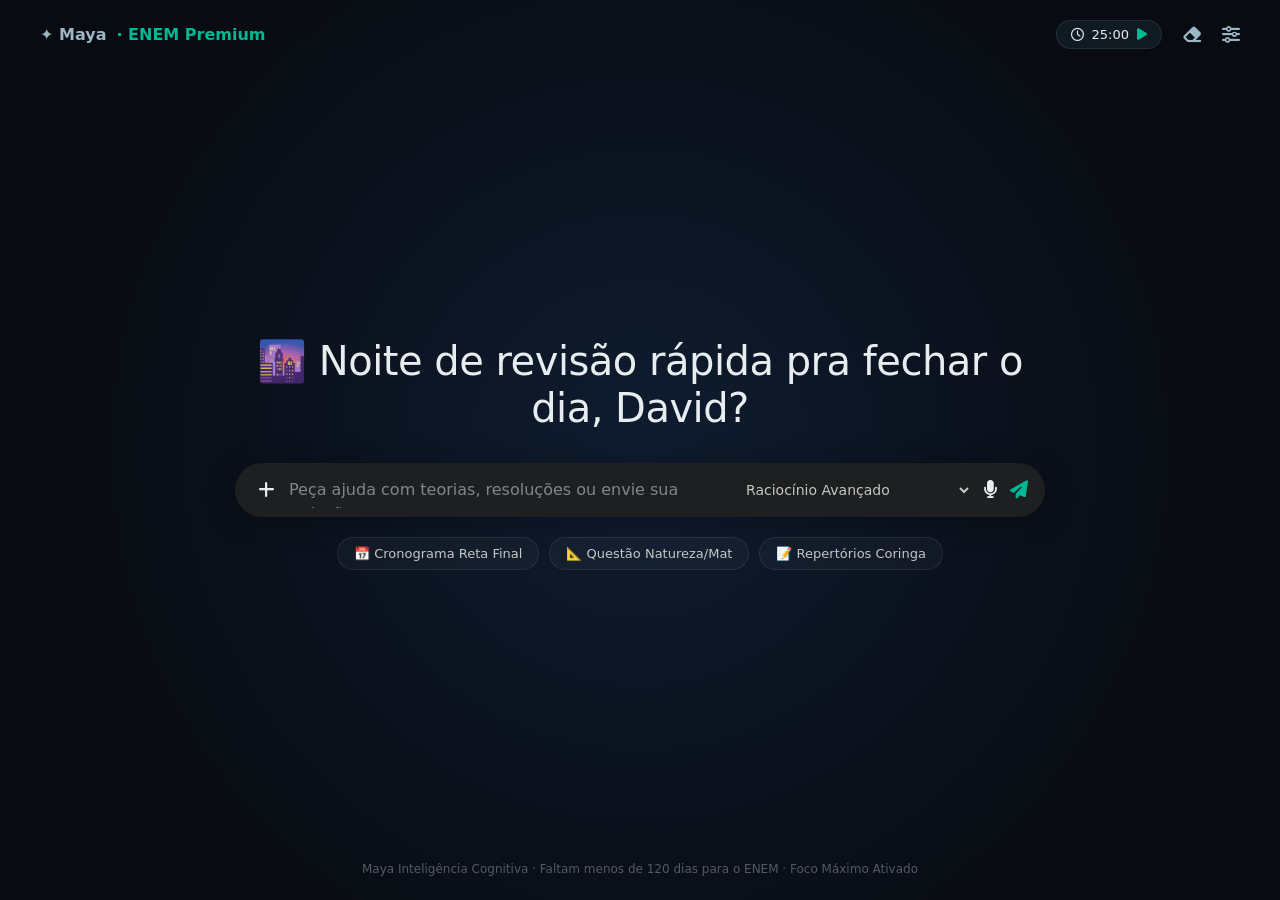
<file: index.html>
<!DOCTYPE html>
<html lang="pt-BR">
<head>
  <meta charset="UTF-8" />
  <meta name="viewport" content="width=device-width, initial-scale=1.0" />
  <title>Maya · ENEM Advanced Intelligence</title>
  <link rel="stylesheet" href="https://cdnjs.cloudflare.com/ajax/libs/font-awesome/6.5.0/css/all.min.css" />
  <link rel="stylesheet" href="style.css">
</head>
<body>

  <!-- TOP BAR -->
  <header class="top-bar">
    <div class="brand">✦ Maya <span>· ENEM Premium</span></div>
    <div class="top-actions">
      <!-- Cronômetro Avançado de Estudos -->
      <div class="pomodoro-container">
        <i class="fa-regular fa-clock"></i>
        <span id="timerDisplay">25:00</span>
        <button class="pomodoro-btn" id="btnPomodoro" title="Iniciar Bloco de Foco"><i class="fas fa-play"></i></button>
      </div>
      <button class="utility-btn" id="resetChat" title="Limpar Painel"><i class="fas fa-eraser"></i></button>
      <button class="utility-btn" title="Configurações Avançadas"><i class="fas fa-sliders"></i></button>
    </div>
  </header>

  <!-- DASHBOARD CENTRAL -->
  <main class="dashboard-container" id="dashboard">
    
    <!-- Tela de Boas-Vindas Estilo Gemini (image_fd077c.png) -->
    <div class="welcome-screen" id="welcomeScreen">
      <h1 id="greetingText">E aí, David, qual o plano de estudo hoje?</h1>
    </div>

    <!-- Histórico de Conversa Oculto Inicialmente -->
    <div class="chat-history" id="chatHistory"></div>

    <!-- Barra Estilo Pílula Centralizada -->
    <div class="search-pill-container">
      <!-- Botão Adicionar (+) para Redações/Questões -->
      <button class="pill-btn" onclick="document.getElementById('fileAttachment').click()" title="Anexar redação ou imagem da questão">
        <i class="fas fa-plus"></i>
      </button>
      <input type="file" id="fileAttachment" accept="image/*,text/plain,.pdf" />

      <textarea id="inputMensagem" placeholder="Peça ajuda com teorias, resoluções ou envie sua redação..." rows="1"></textarea>

      <!-- Ações Direitas (Seletor Inteligente + Microfone + Enviar) -->
      <div class="pill-right-actions">
        <select class="dropdown-raciocinio" id="modoEstudo" title="Mudar Modo de Raciocínio">
          <option value="raciocinio">Raciocínio Avançado</option>
          <option value="redacao">Corretor Redação Nota 1000</option>
          <option value="simulado">Simulado Flash</option>
          <option value="revisao">Resumos Ativos</option>
        </select>
        
        <button class="pill-btn" id="btnVoice" title="Digitar por voz"><i class="fas fa-microphone"></i></button>
        <button class="pill-btn" id="btnEnviar" style="color: #00b894;" title="Enviar comando"><i class="fas fa-paper-plane"></i></button>
      </div>
    </div>

    <!-- Tags de Atalho Rápidas -->
    <div class="quick-tags" id="quickTags">
      <button class="tag-btn" data-text="Analise meu cronograma de reta final para o ENEM">📅 Cronograma Reta Final</button>
      <button class="tag-btn" data-text="Me mande uma questão inédita de Matemática e Natureza nível difícil">📐 Questão Natureza/Mat</button>
      <button class="tag-btn" data-text="Quais os repertórios coringas mais eficientes para eixos sociais na redação?">📝 Repertórios Coringa</button>
    </div>

  </main>

  <!-- FOOTER CONTADOR -->
  <footer class="footer-info">
    Maya Inteligência Cognitiva · Faltam menos de 120 dias para o ENEM · Foco Máximo Ativado
  </footer>

  <script src="script.js"></script>
</body>
</html>
</file>
<file: style.css>
* {
  margin: 0;
  padding: 0;
  box-sizing: border-box;
  font-family: 'Segoe UI', system-ui, -apple-system, sans-serif;
}

body {
  background: #080b11;
  background: radial-gradient(circle at center, #0f1c30 0%, #080b11 75%);
  color: #e8edf0;
  min-height: 100vh;
  display: flex;
  flex-direction: column;
  justify-content: space-between;
  overflow: hidden;
}

/* ===== TOP BAR ===== */
.top-bar {
  display: flex;
  justify-content: space-between;
  align-items: center;
  padding: 20px 40px;
  z-index: 10;
  transition: all 0.6s ease;
}

/* ===== HEADER EM MODO ESTUDO ===== */
.top-bar.estudo-ativo {
  border-bottom: 2px solid #00b894;
  box-shadow: 0 4px 40px rgba(0, 184, 148, 0.12);
  transition: all 0.6s ease;
}

.brand {
  display: flex;
  align-items: center;
  gap: 10px;
  font-size: 16px;
  font-weight: 600;
  color: #9bb7c4;
}

.brand span {
  color: #00b894;
}

.top-actions {
  display: flex;
  align-items: center;
  gap: 20px;
}

.pomodoro-container {
  background: rgba(31, 52, 62, 0.4);
  border: 1px solid rgba(47, 68, 80, 0.5);
  padding: 6px 14px;
  border-radius: 20px;
  display: flex;
  align-items: center;
  gap: 8px;
  font-size: 13px;
}

.pomodoro-btn {
  background: none;
  border: none;
  color: #00b894;
  cursor: pointer;
}

.top-bar button.utility-btn {
  background: none;
  border: none;
  color: #9bb7c4;
  font-size: 18px;
  cursor: pointer;
  transition: 0.2s;
}

.top-bar button.utility-btn:hover {
  color: #fff;
}

/* ===== BADGE DE MODO ESTUDO ===== */
.status-badge {
  display: inline-block;
  background: rgba(0, 184, 148, 0.12);
  border: 1px solid #00b894;
  color: #00b894;
  font-size: 10px;
  font-weight: 600;
  padding: 2px 14px;
  border-radius: 12px;
  letter-spacing: 0.4px;
  margin-top: 3px;
  animation: pulseGlow 1.8s infinite ease-in-out;
  backdrop-filter: blur(4px);
  box-shadow: 0 0 20px rgba(0, 184, 148, 0.08);
  transition: all 0.4s ease;
}

@keyframes pulseGlow {
  0%, 100% {
    opacity: 0.7;
    transform: scale(1);
    box-shadow: 0 0 10px rgba(0, 184, 148, 0.1);
  }
  50% {
    opacity: 1;
    transform: scale(1.04);
    box-shadow: 0 0 30px rgba(0, 184, 148, 0.3);
  }
}

/* ===== AVATAR COM AURA PULSANTE ===== */
.avatar-wrapper {
  position: relative;
  display: inline-block;
}

.pulse-ring {
  position: absolute;
  top: -4px;
  left: -4px;
  width: 52px;
  height: 52px;
  border-radius: 50%;
  border: 2px solid rgba(0, 184, 148, 0.3);
  animation: ringPulse 2s infinite ease-out;
  pointer-events: none;
  opacity: 0;
  transition: opacity 0.6s ease;
}

.pulse-ring.ativo {
  opacity: 1;
}

@keyframes ringPulse {
  0% {
    transform: scale(0.85);
    opacity: 0.6;
  }
  100% {
    transform: scale(1.5);
    opacity: 0;
  }
}

/* ===== MAIN CENTER AREA ===== */
.dashboard-container {
  flex: 1;
  display: flex;
  flex-direction: column;
  justify-content: center;
  align-items: center;
  width: 100%;
  max-width: 850px;
  margin: 0 auto;
  padding: 20px;
  position: relative;
  transition: justify-content 0.5s ease;
}

.dashboard-container.active-chat {
  justify-content: flex-start;
}

/* WELCOME SCREEN */
.welcome-screen {
  text-align: center;
  margin-bottom: 32px;
  transition: all 0.5s ease;
}

.welcome-screen h1 {
  font-size: 40px;
  font-weight: 400;
  color: #e8edf0;
  letter-spacing: -0.5px;
}

/* ===== CHAT HISTORY LOG ===== */
.chat-history {
  width: 100%;
  flex: 1;
  display: none;
  flex-direction: column;
  gap: 20px;
  overflow-y: auto;
  padding-right: 10px;
  margin-bottom: 24px;
  max-height: 55vh;
  transition: background 0.8s ease;
}

/* ===== FUNDO DO CHAT EM MODO ESTUDO ===== */
.chat-history.modo-estudo {
  background: rgba(0, 184, 148, 0.02);
}

.chat-history::-webkit-scrollbar {
  width: 6px;
}
.chat-history::-webkit-scrollbar-thumb {
  background: rgba(255,255,255,0.1);
  border-radius: 4px;
}

.msg-row {
  display: flex;
  flex-direction: column;
  width: 100%;
}

.msg-row.user-row { align-items: flex-end; }
.msg-row.maya-row { align-items: flex-start; }

.bubble {
  max-width: 85%;
  padding: 14px 20px;
  border-radius: 18px;
  font-size: 15px;
  line-height: 1.6;
  transition: all 0.3s ease;
}

.user-row .bubble {
  background: #1f343e;
  color: #e8edf0;
}

.maya-row .bubble {
  background: transparent;
  color: #e8edf0;
  padding-left: 0;
}

/* ===== BOLHAS DA MAYA EM MODO ESTUDO ===== */
.chat-history.modo-estudo .maya-row .bubble {
  border-left: 2px solid #00b894;
  padding-left: 16px;
}

.bubble-meta {
  font-size: 11px;
  color: #7f9ba8;
  margin-bottom: 5px;
  text-transform: uppercase;
  letter-spacing: 0.5px;
}

.maya-row .bubble-meta { 
  color: #00b894; 
  font-weight: bold; 
  transition: all 0.3s ease;
}

.thinking-box {
  background: rgba(0, 184, 148, 0.05);
  border-left: 2px solid #00b894;
  padding: 10px 15px;
  margin-bottom: 12px;
  border-radius: 4px;
  font-size: 13px;
  color: #9bb7c4;
}

/* ===== CENTRAL PILL INPUT ===== */
.search-pill-container {
  width: 100%;
  background: #1e1f20;
  border-radius: 32px;
  padding: 8px 16px 8px 22px;
  display: flex;
  align-items: center;
  gap: 14px;
  border: 1px solid transparent;
  box-shadow: 0 4px 30px rgba(0,0,0,0.3);
  transition: border 0.2s, box-shadow 0.2s;
}

.search-pill-container:focus-within {
  border-color: rgba(255, 255, 255, 0.15);
  box-shadow: 0 4px 40px rgba(0,0,0,0.5);
}

.pill-btn {
  background: none;
  border: none;
  color: #e8edf0;
  font-size: 18px;
  cursor: pointer;
  display: flex;
  align-items: center;
  justify-content: center;
  transition: color 0.2s;
}

.pill-btn:hover { color: #00b894; }

#inputMensagem {
  flex: 1;
  background: transparent;
  border: none;
  outline: none;
  color: #e8edf0;
  font-size: 16px;
  resize: none;
  max-height: 120px;
  font-family: inherit;
  line-height: 1.5;
  padding: 6px 0;
}

#inputMensagem::placeholder {
  color: #80868b;
}

.pill-right-actions {
  display: flex;
  align-items: center;
  gap: 12px;
}

/* Dropdown Raciocínio */
.dropdown-raciocinio {
  background: transparent;
  border: none;
  color: #c4c7c5;
  font-size: 14px;
  cursor: pointer;
  padding: 6px 10px;
  border-radius: 16px;
  outline: none;
  transition: background 0.2s;
  font-weight: 500;
}

.dropdown-raciocinio:hover {
  background: rgba(255,255,255,0.05);
}

.dropdown-raciocinio option {
  background: #1e1f20;
  color: #e8edf0;
}

/* ===== QUICK ACCELERATORS ===== */
.quick-tags {
  display: flex;
  gap: 10px;
  margin-top: 20px;
  flex-wrap: wrap;
  justify-content: center;
  transition: all 0.3s;
}

.tag-btn {
  background: rgba(255,255,255,0.03);
  border: 1px solid rgba(255,255,255,0.08);
  color: #c4c7c5;
  padding: 8px 16px;
  border-radius: 20px;
  font-size: 13px;
  cursor: pointer;
  transition: 0.2s;
}

.tag-btn:hover {
  background: rgba(255,255,255,0.08);
  border-color: rgba(255,255,255,0.2);
  color: #fff;
}

/* ===== FOOTER ===== */
.footer-info {
  text-align: center;
  font-size: 12px;
  color: #4f5b66;
  padding: 24px;
}

/* Hidden file element */
#fileAttachment { display: none; }

/* ===== RESPONSIVIDADE ===== */
@media (max-width: 600px) {
  .top-bar {
    padding: 12px 16px;
    flex-wrap: wrap;
    gap: 8px;
  }

  .brand {
    font-size: 14px;
  }

  .top-actions {
    gap: 12px;
    flex-wrap: wrap;
  }

  .pomodoro-container {
    font-size: 11px;
    padding: 4px 10px;
  }

  .welcome-screen h1 {
    font-size: 24px;
  }

  .search-pill-container {
    border-radius: 20px;
    padding: 6px 12px;
    gap: 10px;
  }

  #inputMensagem {
    font-size: 14px;
  }

  .pill-right-actions {
    gap: 6px;
  }

  .dropdown-raciocinio {
    font-size: 11px;
    padding: 4px 6px;
  }

  .quick-tags {
    gap: 6px;
  }

  .tag-btn {
    font-size: 11px;
    padding: 5px 12px;
  }

  .chat-history {
    max-height: 45vh;
    padding-right: 4px;
  }

  .bubble {
    font-size: 13px;
    padding: 10px 14px;
  }

  .footer-info {
    font-size: 10px;
    padding: 12px;
  }

  .status-badge {
    font-size: 9px;
    padding: 1px 10px;
  }

  .pulse-ring {
    width: 44px;
    height: 44px;
    top: -2px;
    left: -2px;
  }

  .avatar-wrapper .avatar {
    width: 36px;
    height: 36px;
    font-size: 14px;
  }
}

@media (max-width: 420px) {
  .top-bar {
    padding: 8px 12px;
  }

  .brand {
    font-size: 12px;
    gap: 4px;
  }

  .top-actions {
    gap: 8px;
  }

  .pomodoro-container {
    font-size: 10px;
    padding: 2px 8px;
  }

  .top-bar button.utility-btn {
    font-size: 14px;
  }

  .welcome-screen h1 {
    font-size: 18px;
  }

  .search-pill-container {
    padding: 4px 8px;
    border-radius: 16px;
    gap: 6px;
  }

  #inputMensagem {
    font-size: 12px;
  }

  .pill-btn {
    font-size: 14px;
  }

  .dropdown-raciocinio {
    font-size: 10px;
    padding: 2px 4px;
  }

  .tag-btn {
    font-size: 10px;
    padding: 4px 10px;
  }

  .bubble {
    font-size: 12px;
    padding: 8px 12px;
  }

  .bubble-meta {
    font-size: 9px;
  }

  .thinking-box {
    font-size: 11px;
    padding: 6px 10px;
  }

  .chat-history {
    max-height: 40vh;
    gap: 12px;
  }

  .footer-info {
    font-size: 9px;
    padding: 8px;
  }

  .status-badge {
    font-size: 8px;
    padding: 1px 8px;
  }

  .pulse-ring {
    width: 38px;
    height: 38px;
    top: -1px;
    left: -1px;
  }

  .avatar-wrapper .avatar {
    width: 30px;
    height: 30px;
    font-size: 12px;
  }
}
</file>
